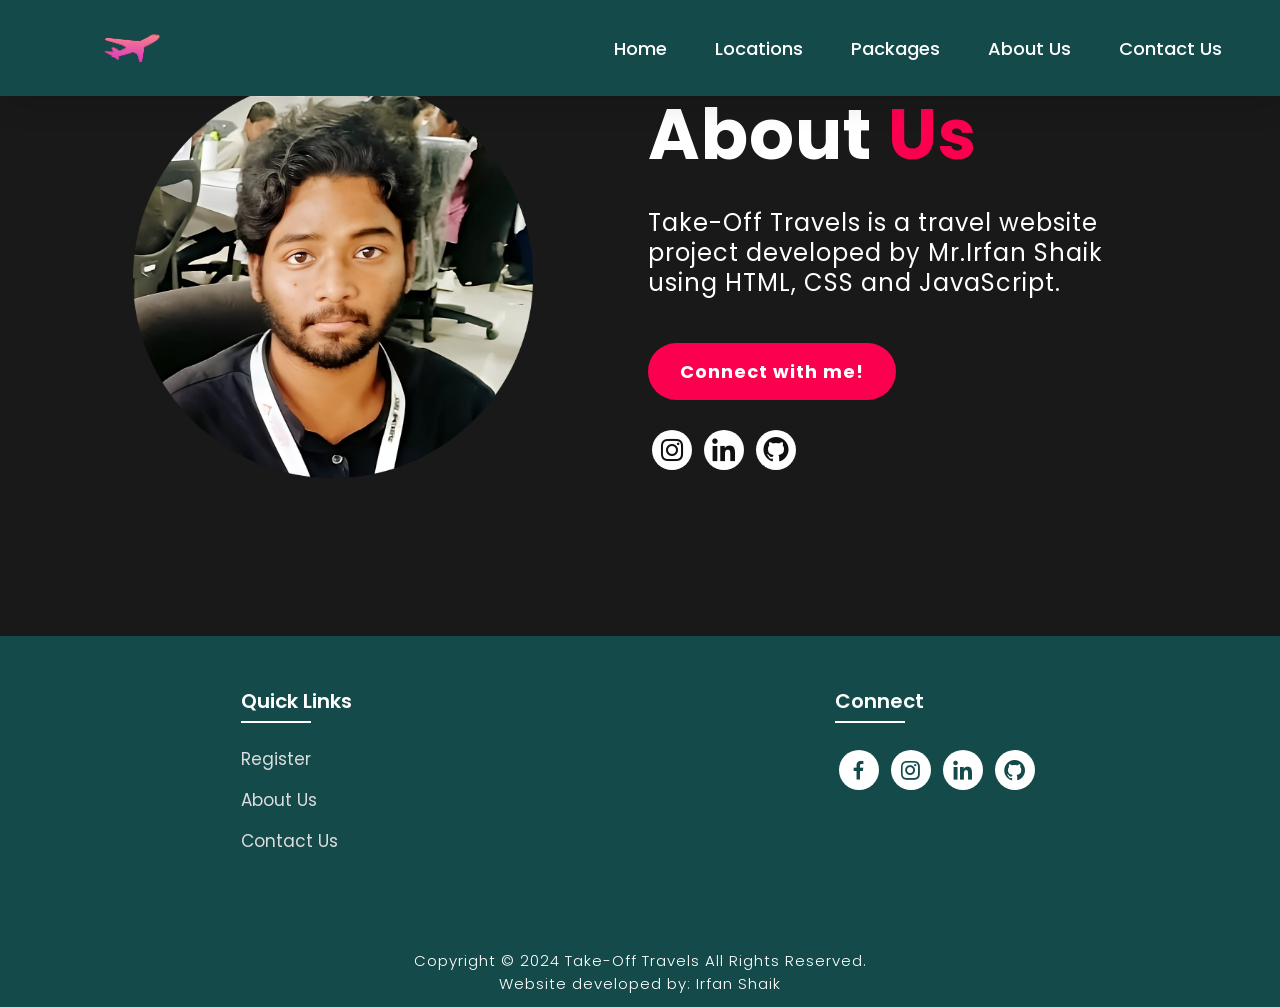
<file: about.html>
<!DOCTYPE html>
<html lang="en">
<head>
    <meta charset="UTF-8">
    <meta http-equiv="X-UA-Compatible" content="IE=edge">
    <meta name="viewport" content="width=device-width, initial-scale=1.0">
    <title>About Us</title>
    <link rel="icon" href="./files/logo.png">
    <link rel="stylesheet" type="text/css" href="css/style.css">
    <link rel="preconnect" href="https://fonts.googleapis.com">
    <link rel="preconnect" href="https://fonts.gstatic.com" crossorigin>
    <link href="https://fonts.googleapis.com/css2?family=Paytone+One&family=Poppins:wght@100;200;300;400;500;600;700;800;900&display=swap" rel="stylesheet">
    <link rel="stylesheet"
    href="https://unpkg.com/boxicons@latest/css/boxicons.min.css">
    
</head>
<body class="aboutbody">
        <nav>
            <img src="./files/logo.png" class="logo" alt="Logo" title="Take-Off Travels">

            <ul class="navbar">
                <li>
                    <a href="./index.html">Home</a>
                    <a href="./index.html#locations">Locations</a>
                    <a href="./index.html#package">Packages</a>
                    <a href="./about.html">About Us</a>
                    <a href="./contact.html">Contact Us</a>
                </li>
            </ul>
        </nav>
        
    <section class="about">
           <div class="main">
            <img src="./files/aboutpic.png" alt="My Photo">
            <div class="abt-text">
                <h1>About <span>Us</span></h1>
                <p>Take-Off Travels is a travel website project developed by Mr.Irfan Shaik using HTML, CSS and JavaScript.</p>
                <a href="https://www.linkedin.com/in/irfanshaik143" class="connectbtn" target="_blank">Connect with me!</a>

                <div class="connect-section">

                    <div class="social-icons">
                        <a href="https://www.instagram.com/_irf._.143_" target="_blank"><i class='bx bxl-instagram' ></i></a>
                        <a href="https://www.linkedin.com/in/irfanshaik143" target="_blank"><i class='bx bxl-linkedin' ></i></a>
                        <a href="https://www.github.com/Irfan0010" target="_blank"><i class='bx bxl-github'></i></a>
                    </div>

                </div>
            </div>
            

           </div>
           

    </section>


    <!-- Footer -->

<!-- Footer -->

<section class="footer">
    <div class="foot">
        <div class="footer-content">
            
            <div class="footlinks">
                <h4>Quick Links</h4>
                <ul>
                    <li><a href="./register.html">Register</a></li>
                    <li><a href="./about.html">About Us</a></li>
                    <li><a href="./contact.html">Contact Us</a></li>
                </ul>
            </div>

            <div class="footlinks">
                <h4>Connect</h4>
                <div class="social">
                    <a href="https://www.facebook.com/" target="_blank"><i class='bx bxl-facebook'></i></a>
                    <a href="https://www.instagram.com/_irf._.143_" target="_blank"><i class='bx bxl-instagram' ></i></a>
                    <a href="https://www.linkedin.com/in/irfanshaik143" target="_blank"><i class='bx bxl-linkedin' ></i></a>
                    <a href="https://github.com/IrfanShaik0010" target="_blank"><i class='bx bxl-github'></i></a>
                </div>
            </div>
            
        </div>
    </div>

    <div class="end">
        <p>Copyright © 2024 Take-Off Travels All Rights Reserved.<br>Website developed by: Irfan Shaik</p>
    </div>
</section>

</body>
</html>
</file>
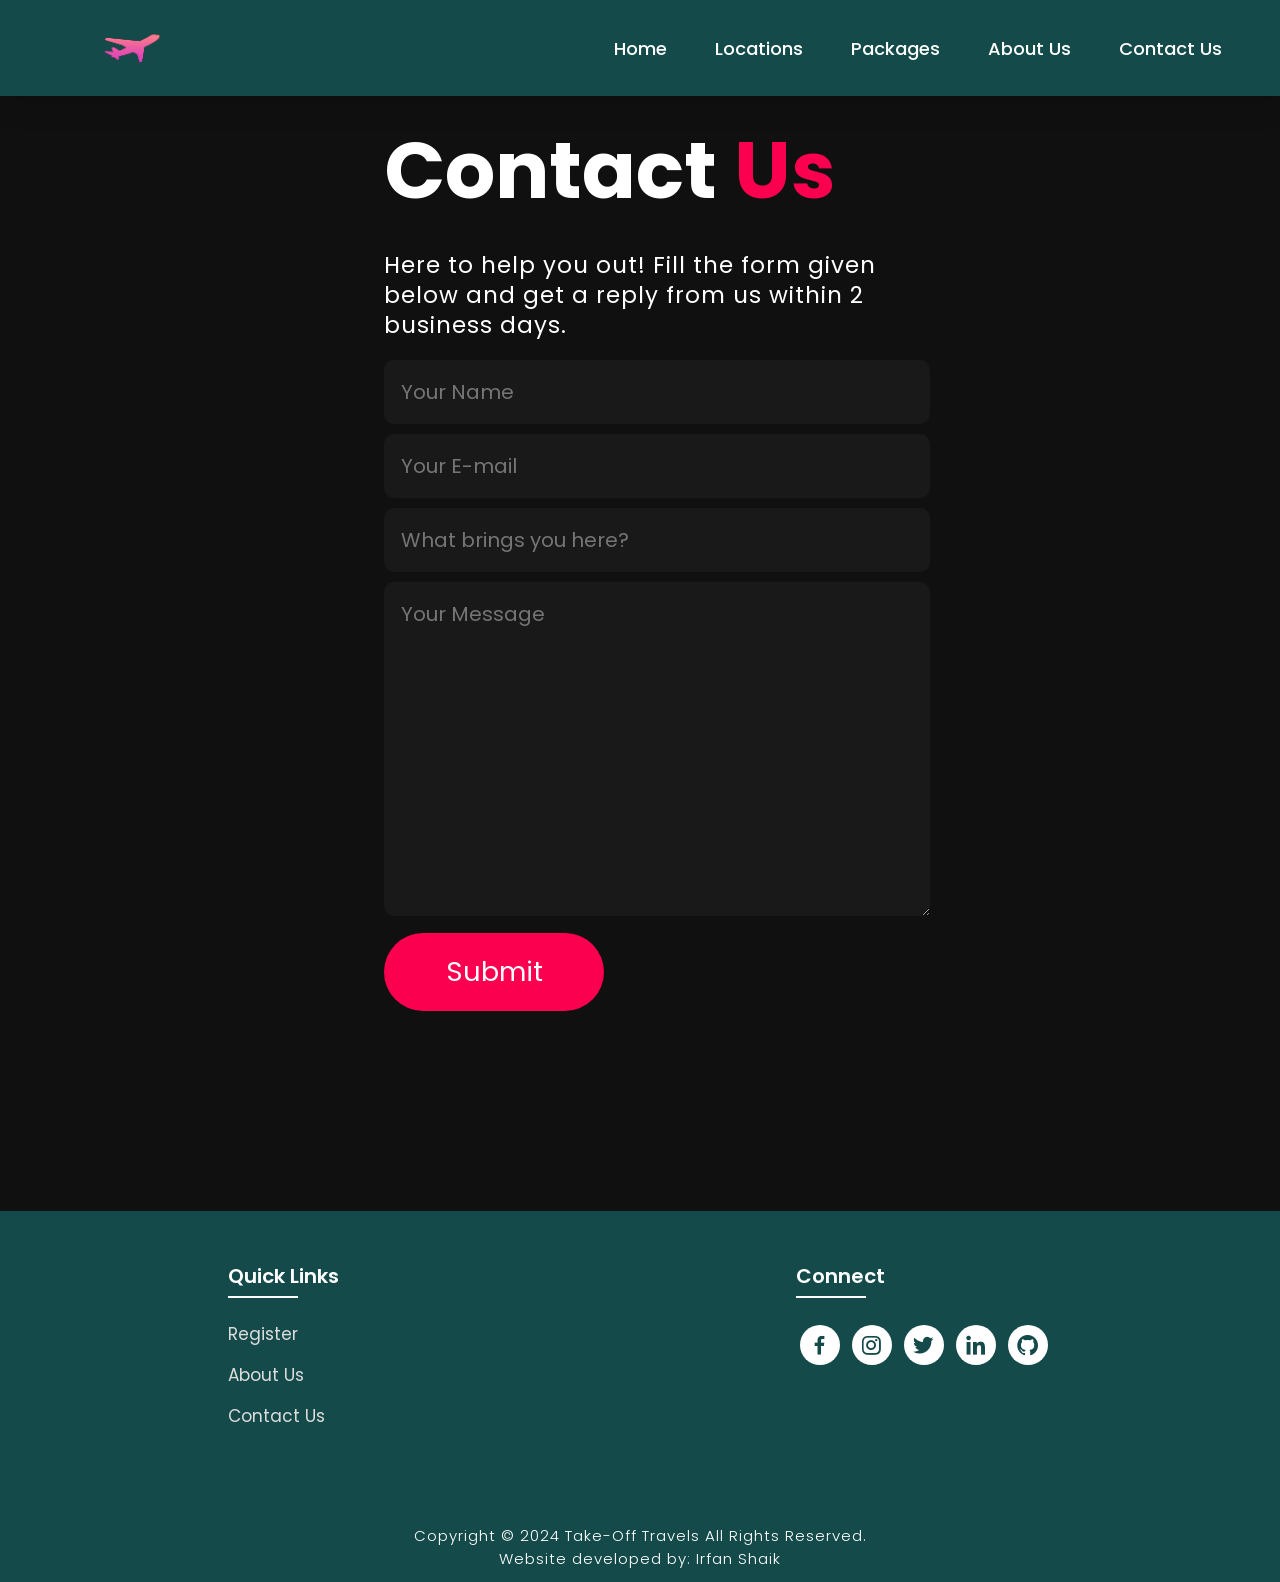
<file: contact.html>
<!DOCTYPE html>
<html lang="en">
<head>
    <meta charset="UTF-8">
    <meta http-equiv="X-UA-Compatible" content="IE=edge">
    <meta name="viewport" content="width=device-width, initial-scale=1.0">
    <title>Contact Us</title>
    <link rel="icon" href="./files/logo.png">
    <link rel="stylesheet" type="text/css" href="css/style.css">
    <link rel="preconnect" href="https://fonts.googleapis.com">
    <link rel="preconnect" href="https://fonts.gstatic.com" crossorigin>
    <link href="https://fonts.googleapis.com/css2?family=Paytone+One&family=Poppins:wght@100;200;300;400;500;600;700;800;900&display=swap" rel="stylesheet">   
    <link rel="stylesheet"
    href="https://unpkg.com/boxicons@latest/css/boxicons.min.css">
    
</head>

<body class="contactbody">
           <nav>
            <img src="./files/logo.png" class="logo" alt="Logo" title="FirstFlight Travels">

            <ul class="navbar">
                <li>
                    <a href="./index.html">Home</a>
                    <a href="./index.html#locations">Locations</a>
                    <a href="./index.html#package">Packages</a>
                    <a href="./about.html">About Us</a>
                    <a href="./contact.html">Contact Us</a>
                </li>
            </ul>
        </nav>

        <section class="contact">
            <div class="contact-form">
                <h1>Contact <span>Us</span></h1>
                <p>Here to help you out! Fill the form given below and get a reply from us within 2 business days.</p>
            <form action="">
                <input type="text" name="myname" placeholder="Your Name" required>
                <input type="email" name="email" placeholder="Your E-mail" required>
                <input type="text" name="subject" placeholder="What brings you here?" required>
                <textarea name="message" cols="30" rows="10" placeholder="Your Message" required></textarea>
                <input type="submit" value="Submit" class="submit-btn">
            </form>
            </div>
            
        </section>

<!-- Footer -->

<section class="footer">
    <div class="foot">
        <div class="footer-content">
            
            <div class="footlinks">
                <h4>Quick Links</h4>
                <ul>
                    <li><a href="./register.html">Register</a></li>
                    <li><a href="./about.html">About Us</a></li>
                    <li><a href="./contact.html">Contact Us</a></li>
                </ul>
            </div>

            <div class="footlinks">
                <h4>Connect</h4>
                <div class="social">
                    <a href="https://www.facebook.com/" target="_blank"><i class='bx bxl-facebook'></i></a>
                    <a href="https://www.instagram.com/_irf._.143_" target="_blank"><i class='bx bxl-instagram' ></i></a>
                    <a href="https://www.twitter.com/" target="_blank"><i class='bx bxl-twitter' ></i></a>
                    <a href="https://www.linkedin.com/in/irfanshaik143" target="_blank"><i class='bx bxl-linkedin' ></i></a>
                    <a href="https://github.com/IrfanShaik0010" target="_blank"><i class='bx bxl-github'></i></a>
                </div>
            </div>
            
        </div>
    </div>

    <div class="end">
        <p>Copyright © 2024 Take-Off Travels All Rights Reserved.<br>Website developed by: Irfan Shaik</p>
    </div>
</section>

</body>
</html>
</file>
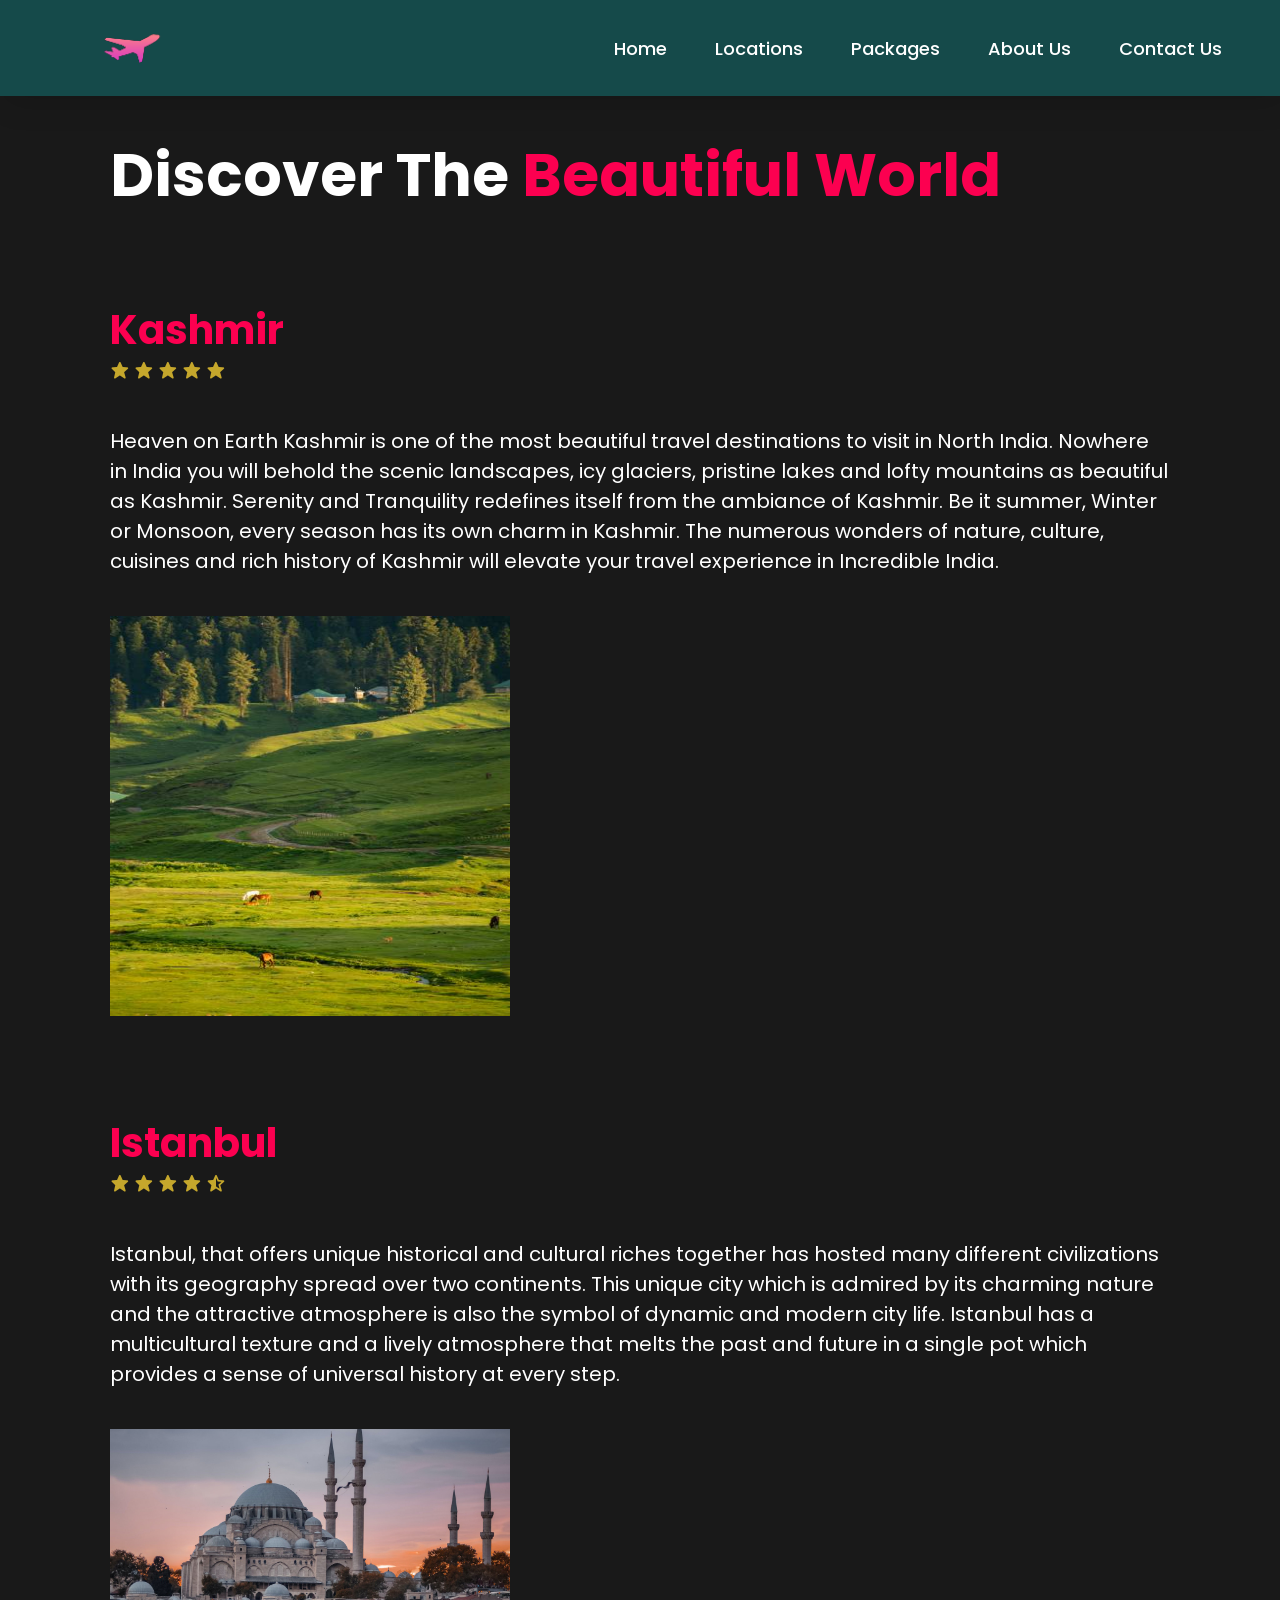
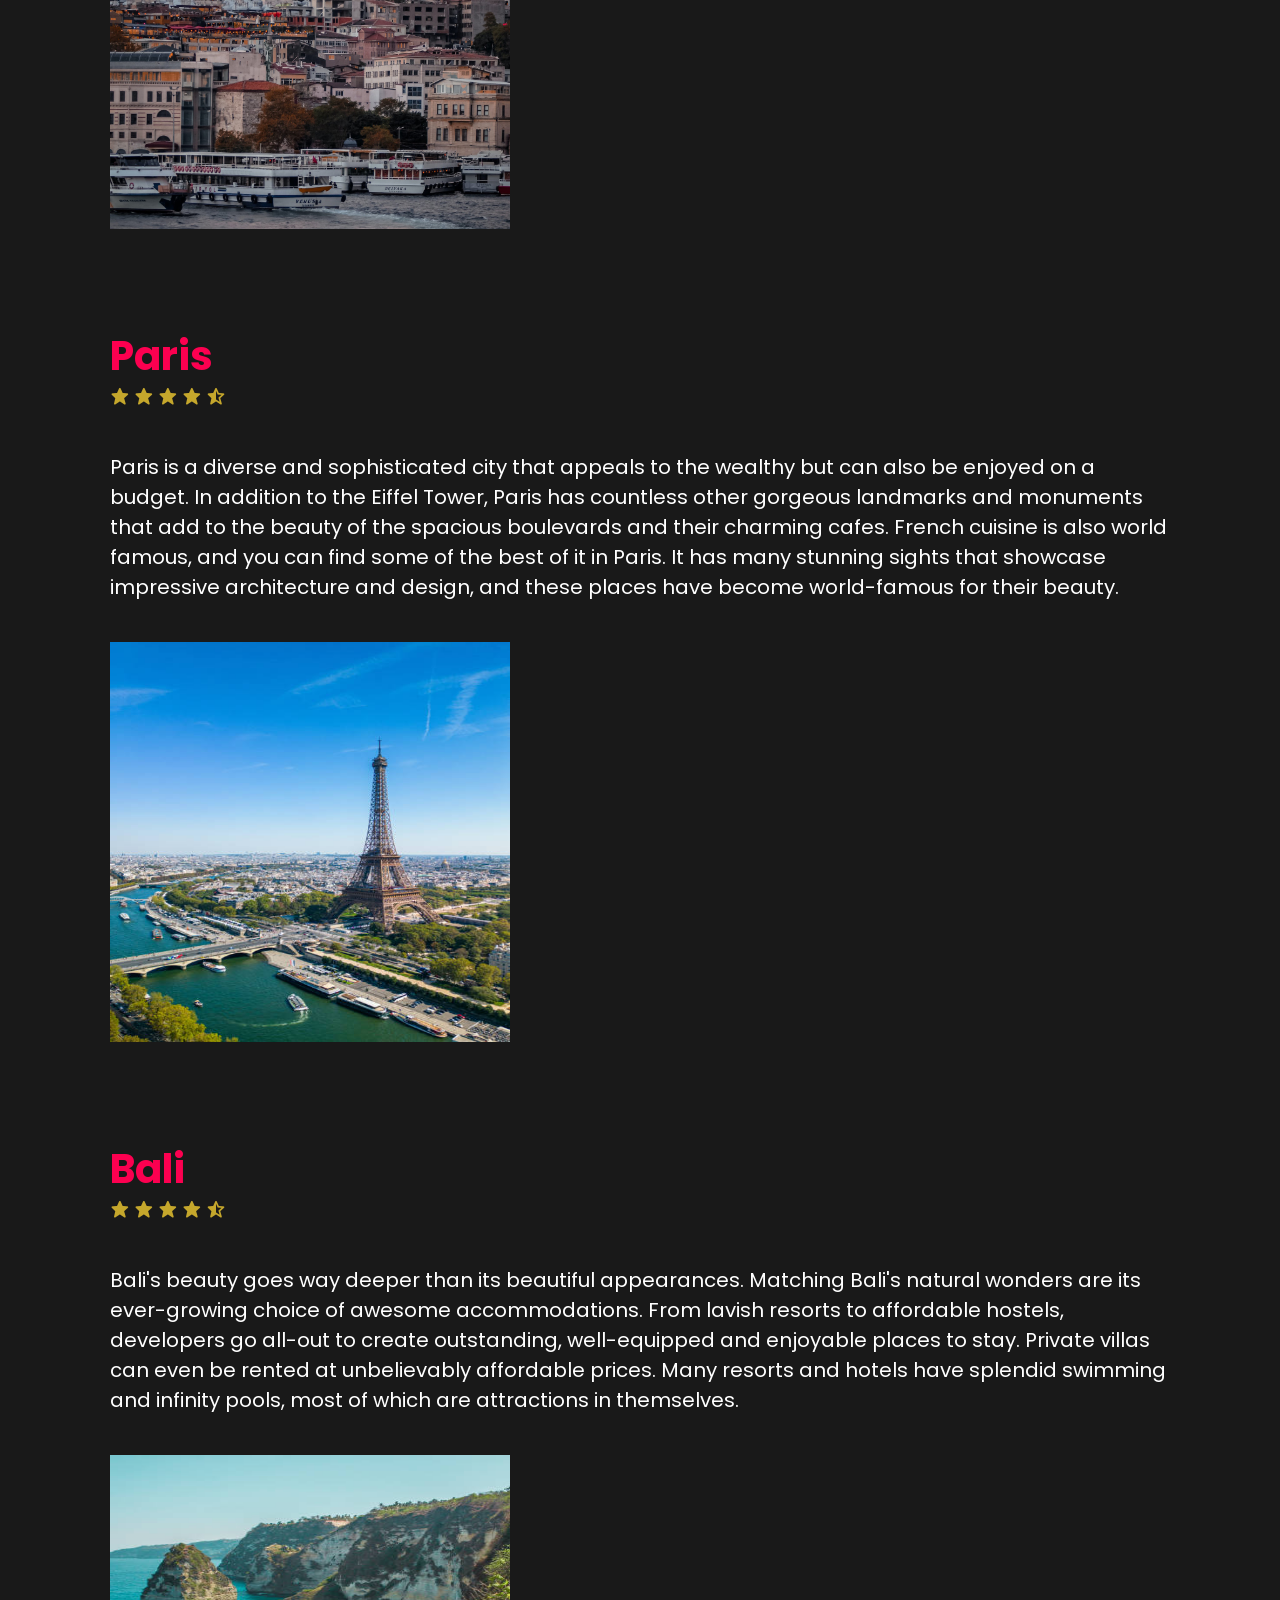
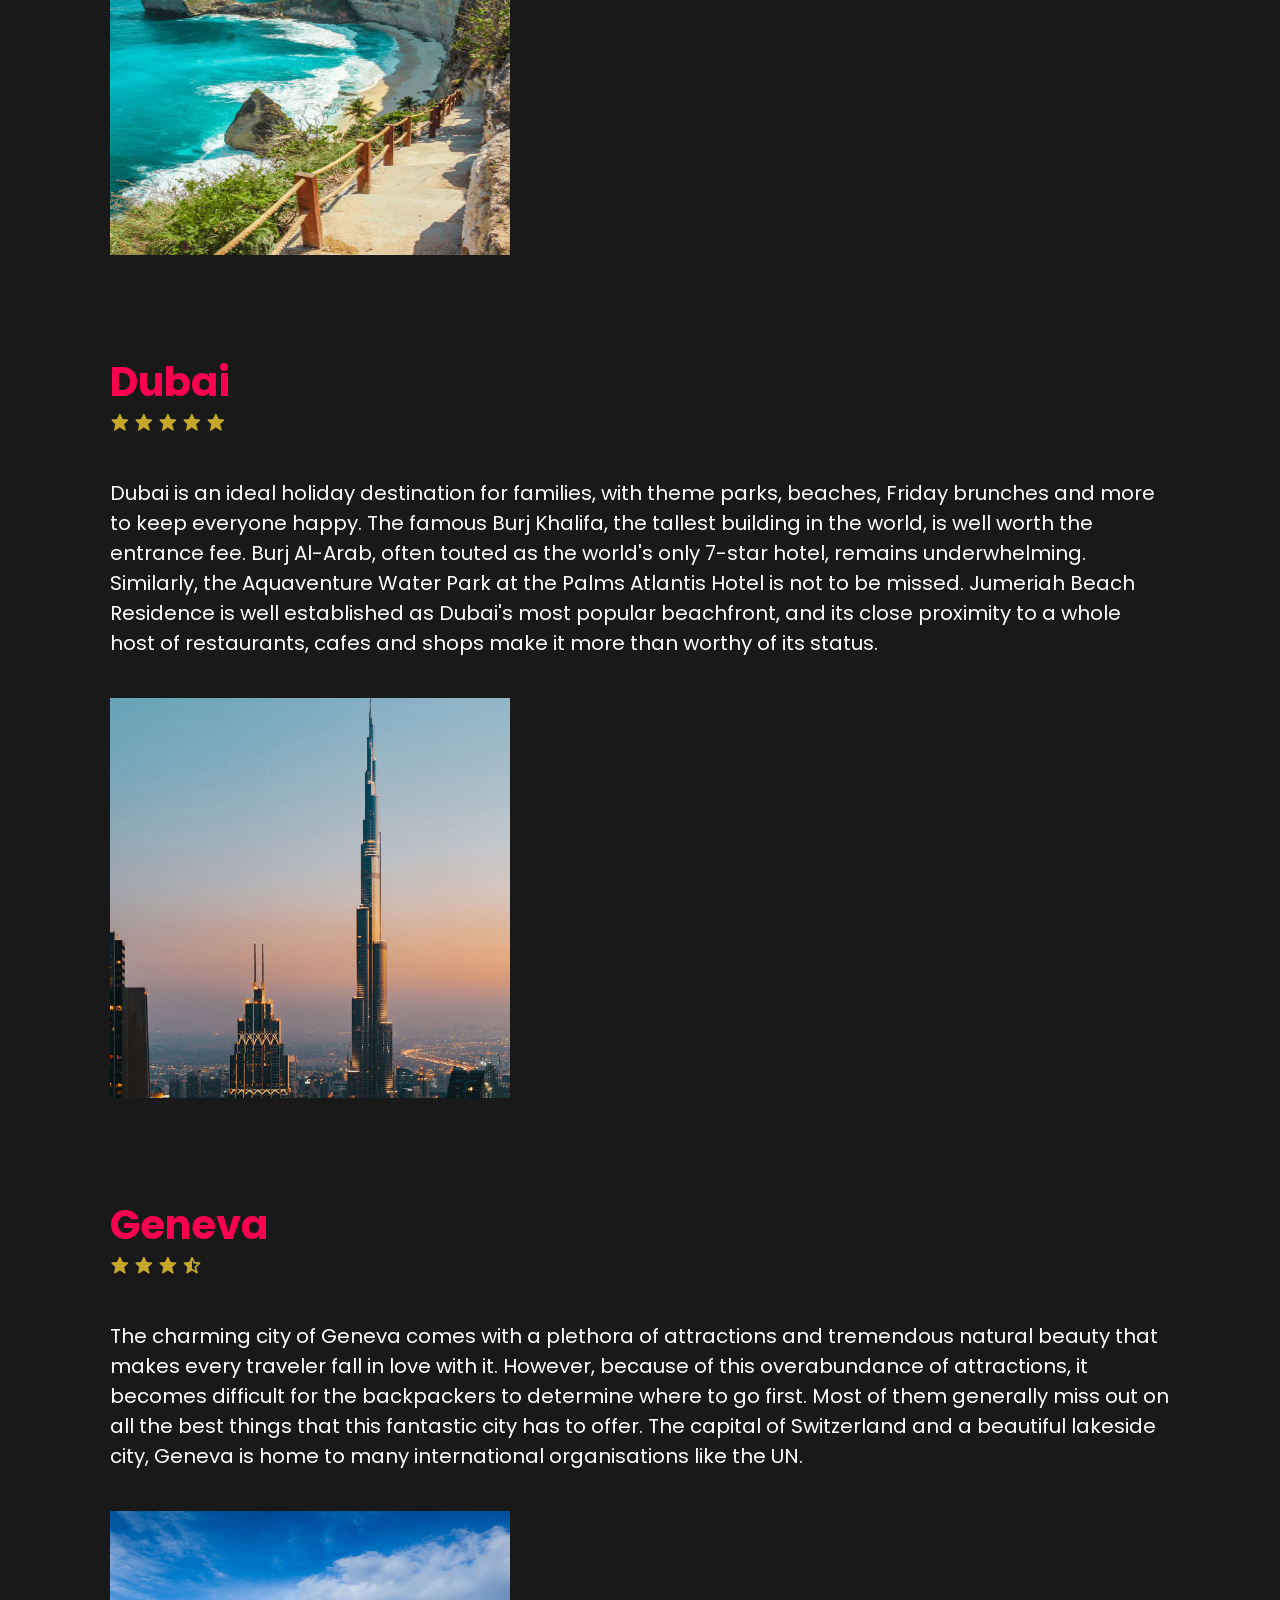
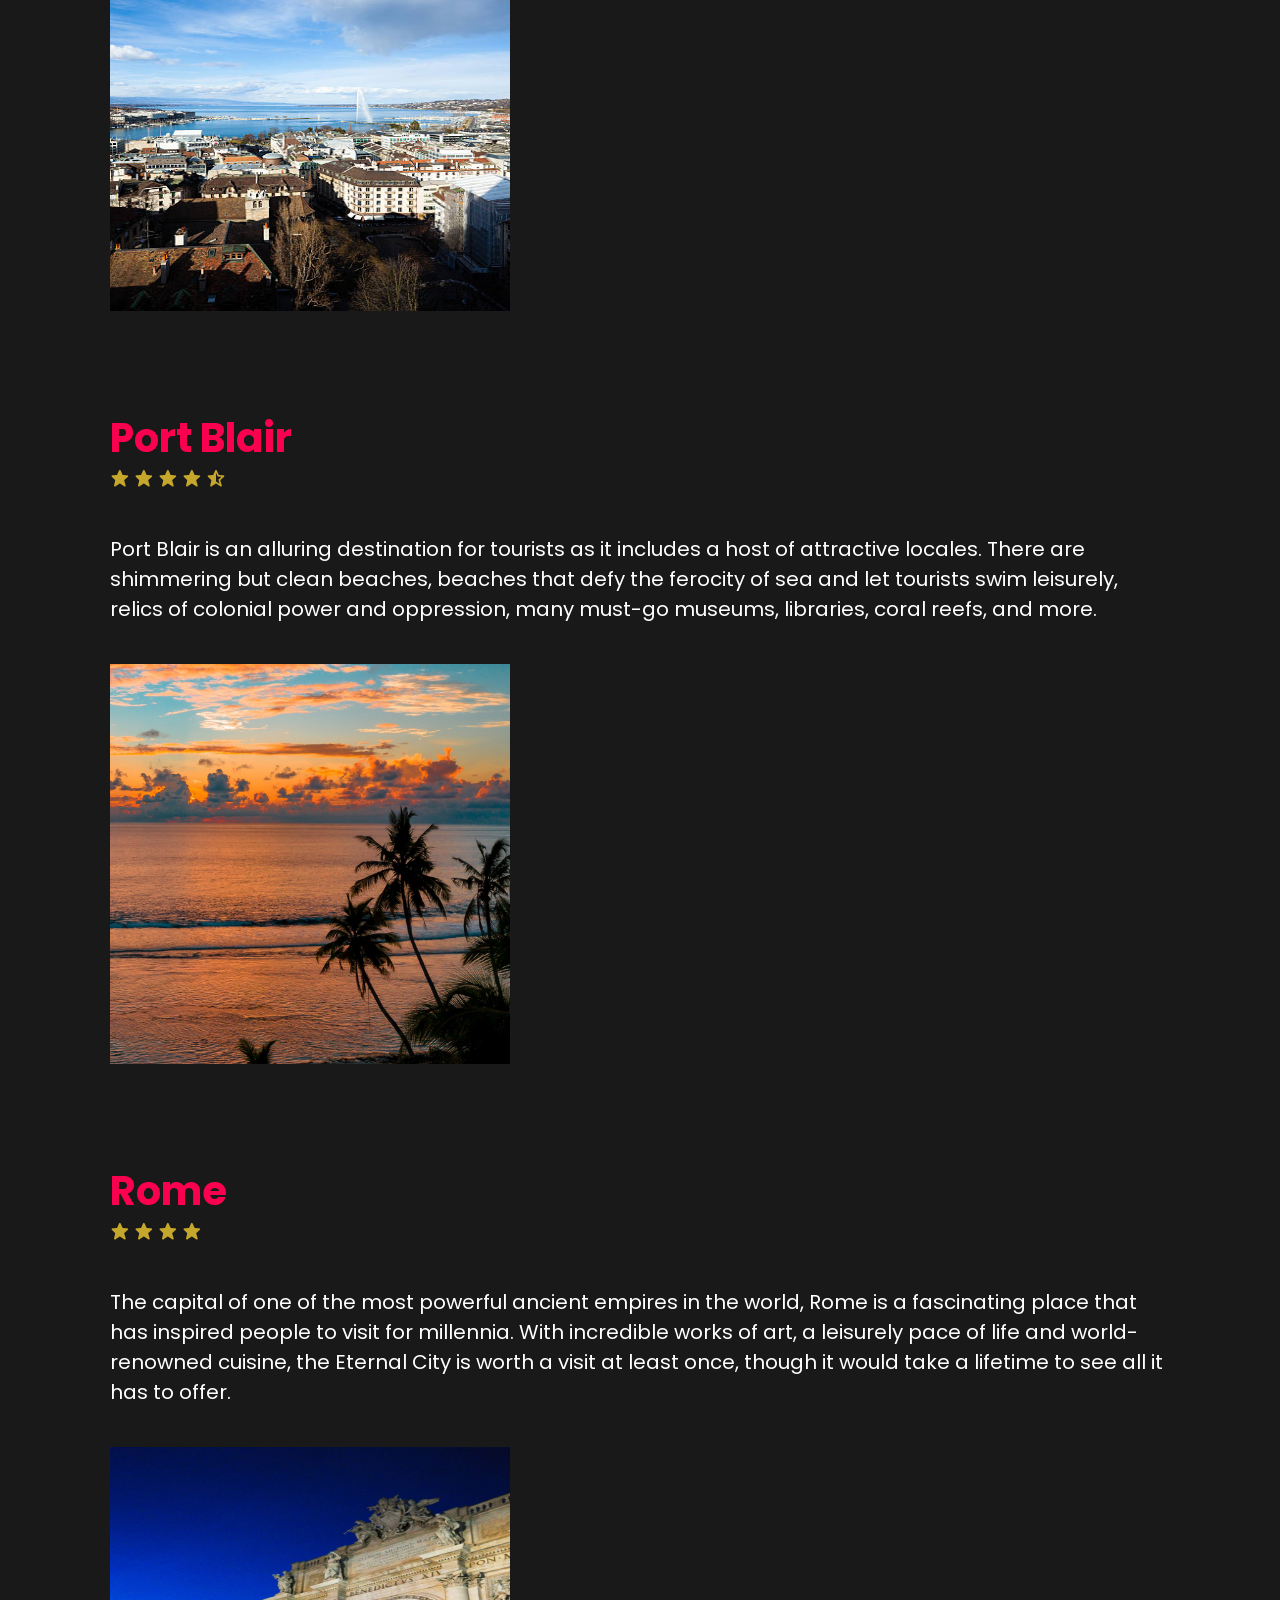
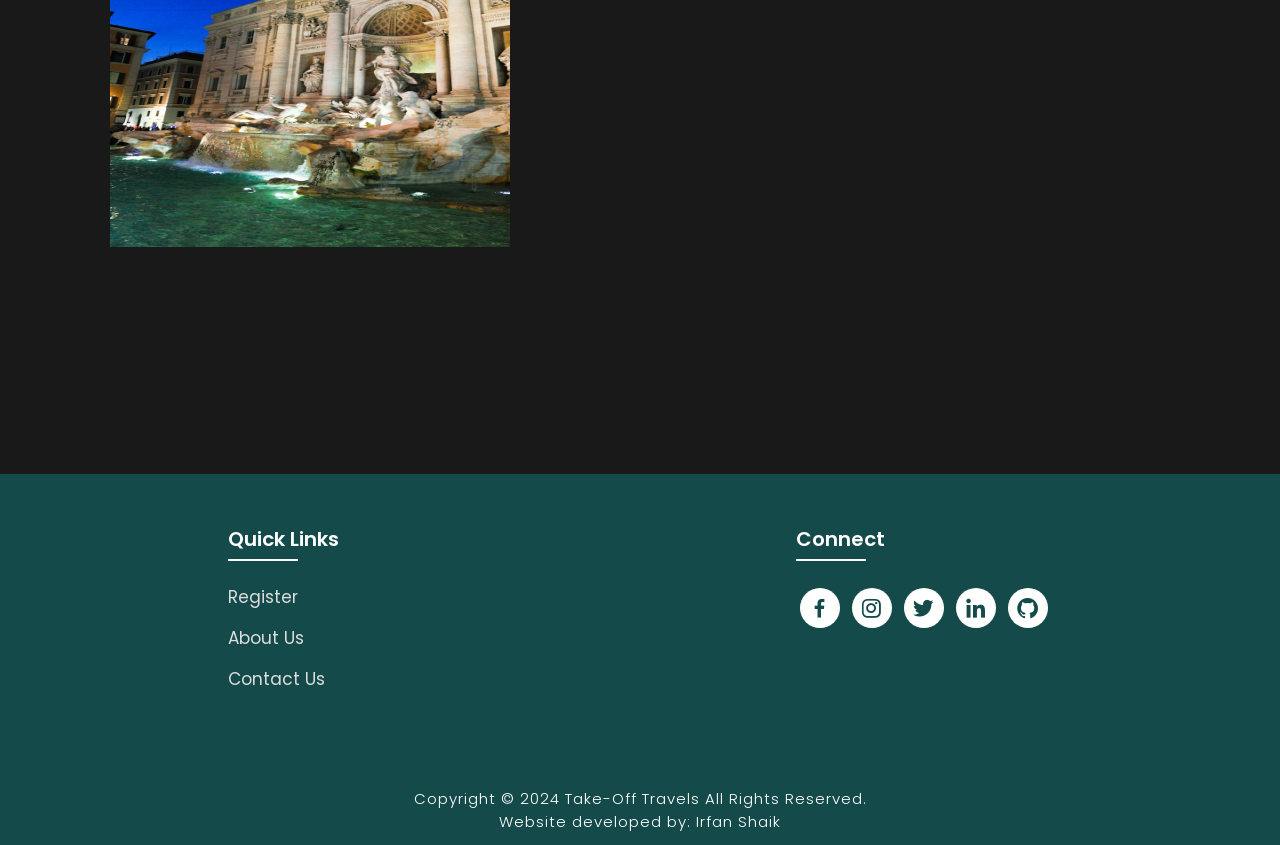
<file: locations.html>
<!DOCTYPE html>
<html lang="en">
<head>
    <meta charset="UTF-8">
    <meta http-equiv="X-UA-Compatible" content="IE=edge">
    <meta name="viewport" content="width=device-width, initial-scale=1.0">
    <title>Travel Destinations</title>
    <link rel="icon" href="./files/logo.png">
    <link rel="stylesheet" type="text/css" href="css/style.css">
    <link rel="preconnect" href="https://fonts.googleapis.com">
    <link rel="preconnect" href="https://fonts.gstatic.com" crossorigin>
    <link href="https://fonts.googleapis.com/css2?family=Paytone+One&family=Poppins:wght@100;200;300;400;500;600;700;800;900&display=swap" rel="stylesheet">
    <link rel="stylesheet"
    href="https://unpkg.com/boxicons@latest/css/boxicons.min.css">
</head>
<body class="location-body">
    <nav>
        <img src="./files/logo.png" class="logo" alt="Logo" title="FirstFlight Travels">

        <ul class="navbar">
            <li>
                <a href="./index.html">Home</a>
                <a href="./index.html#locations">Locations</a>
                <a href="./index.html#package">Packages</a>
                <a href="./about.html">About Us</a>
                <a href="./contact.html">Contact Us</a>
            </li>
        </ul>
    </nav>
<section class="location-section">
    <div class="location-heading">
        <h1>Discover The <span>Beautiful World</span></h1>
    </div>
 <div class="location-detail" id="kashmir">
    <h1>Kashmir</h1>
    <div class="stars">
        <a href="#"><i class='bx bxs-star'></i></a>
        <a href="#"><i class='bx bxs-star'></i></a>
        <a href="#"><i class='bx bxs-star'></i></a>
        <a href="#"><i class='bx bxs-star'></i></a>
        <a href="#"><i class='bx bxs-star'></i></a>
    </div>
    <p>Heaven on Earth Kashmir is one of the most beautiful travel destinations to visit in North India. Nowhere in India you will behold the scenic landscapes, icy glaciers, pristine lakes and lofty mountains as beautiful as Kashmir. Serenity and Tranquility redefines itself from the ambiance of Kashmir. Be it summer, Winter or Monsoon, every season has its own charm in Kashmir. The numerous wonders of nature, culture, cuisines and rich history of Kashmir will elevate your travel experience in Incredible India.</p>
    <div class="location-img">
        <img src="./files/t1.jpg" alt="">
    </div>
 </div>

 <div class="location-detail" id="istanbul">
    <h1>Istanbul</h1>
    <div class="stars">
        <a href="#"><i class='bx bxs-star'></i></a>
        <a href="#"><i class='bx bxs-star'></i></a>
        <a href="#"><i class='bx bxs-star'></i></a>
        <a href="#"><i class='bx bxs-star'></i></a>
        <a href="#"><i class='bx bxs-star-half'></i></a>
    </div>
    <p>Istanbul, that offers unique historical and cultural riches together has hosted many different civilizations with its geography spread over two continents. This unique city which is admired by its charming nature and the attractive atmosphere is also the symbol of dynamic and modern city life. Istanbul has a multicultural texture and a lively atmosphere that melts the past and future in a single pot which provides a sense of universal history at every step.</p>
    <div class="location-img">
        <img src="./files/t2.jpg" alt="">
    </div>
 </div>

 <div class="location-detail" id="paris">
    <h1>Paris</h1>
    <div class="stars">
        <a href="#"><i class='bx bxs-star'></i></a>
        <a href="#"><i class='bx bxs-star'></i></a>
        <a href="#"><i class='bx bxs-star'></i></a>
        <a href="#"><i class='bx bxs-star'></i></a>
        <a href="#"><i class='bx bxs-star-half'></i></a>
    </div>
    <p>Paris is a diverse and sophisticated city that appeals to the wealthy but can also be enjoyed on a budget. In addition to the Eiffel Tower, Paris has countless other gorgeous landmarks and monuments that add to the beauty of the spacious boulevards and their charming cafes. French cuisine is also world famous, and you can find some of the best of it in Paris. It has many stunning sights that showcase impressive architecture and design, and these places have become world-famous for their beauty.</p>
    <div class="location-img">
        <img src="./files/t3.jpg" alt="">
    </div>
 </div>

 <div class="location-detail" id="bali">
    <h1>Bali</h1>
    <div class="stars">
        <a href="#"><i class='bx bxs-star'></i></a>
        <a href="#"><i class='bx bxs-star'></i></a>
        <a href="#"><i class='bx bxs-star'></i></a>
        <a href="#"><i class='bx bxs-star'></i></a>
        <a href="#"><i class='bx bxs-star-half'></i></a>
    </div>
    <p>Bali's beauty goes way deeper than its beautiful appearances. Matching Bali's natural wonders are its ever-growing choice of awesome accommodations. From lavish resorts to affordable hostels, developers go all-out to create outstanding, well-equipped and enjoyable places to stay. Private villas can even be rented at unbelievably affordable prices. Many resorts and hotels have splendid swimming and infinity pools, most of which are attractions in themselves.</p>
    <div class="location-img">
        <img src="./files/t4.jpg" alt="">
    </div>
 </div>

 <div class="location-detail" id="dubai">
    <h1>Dubai</h1>
    <div class="stars">
        <a href="#"><i class='bx bxs-star'></i></a>
        <a href="#"><i class='bx bxs-star'></i></a>
        <a href="#"><i class='bx bxs-star'></i></a>
        <a href="#"><i class='bx bxs-star'></i></a>
        <a href="#"><i class='bx bxs-star'></i></a>
    </div>
    <p>Dubai is an ideal holiday destination for families, with theme parks, beaches, Friday brunches and more to keep everyone happy. The famous Burj Khalifa, the tallest building in the world, is well worth the entrance fee. Burj Al-Arab, often touted as the world's only 7-star hotel, remains underwhelming. Similarly, the Aquaventure Water Park at the Palms Atlantis Hotel is not to be missed. Jumeriah Beach Residence is well established as Dubai's most popular beachfront, and its close proximity to a whole host of restaurants, cafes and shops make it more than worthy of its status.</p>
    <div class="location-img">
        <img src="./files/t5.jpg" alt="">
    </div>
 </div>

 <div class="location-detail" id="geneva">
    <h1>Geneva</h1>
    <div class="stars">
        <a href="#"><i class='bx bxs-star'></i></a>
        <a href="#"><i class='bx bxs-star'></i></a>
        <a href="#"><i class='bx bxs-star'></i></a>
        <a href="#"><i class='bx bxs-star-half'></i></a>
    </div>
    <p>The charming city of Geneva comes with a plethora of attractions and tremendous natural beauty that makes every traveler fall in love with it. However, because of this overabundance of attractions, it becomes difficult for the backpackers to determine where to go first. Most of them generally miss out on all the best things that this fantastic city has to offer. The capital of Switzerland and a beautiful lakeside city, Geneva is home to many international organisations like the UN.</p>
    <div class="location-img">
        <img src="./files/t6.jpg" alt="">
    </div>
 </div>

 <div class="location-detail" id="port-blair">
    <h1>Port Blair</h1>
    <div class="stars">
        <a href="#"><i class='bx bxs-star'></i></a>
        <a href="#"><i class='bx bxs-star'></i></a>
        <a href="#"><i class='bx bxs-star'></i></a>
        <a href="#"><i class='bx bxs-star'></i></a>
        <a href="#"><i class='bx bxs-star-half'></i></a>
    </div>
    <p>Port Blair is an alluring destination for tourists as it includes a host of attractive locales. There are shimmering but clean beaches, beaches that defy the ferocity of sea and let tourists swim leisurely, relics of colonial power and oppression, many must-go museums, libraries, coral reefs, and more.</p>
    <div class="location-img">
        <img src="./files/t7.jpg" alt="">
    </div>
 </div>

 <div class="location-detail" id="rome">
    <h1>Rome</h1>
    <div class="stars">
        <a href="#"><i class='bx bxs-star'></i></a>
        <a href="#"><i class='bx bxs-star'></i></a>
        <a href="#"><i class='bx bxs-star'></i></a>
        <a href="#"><i class='bx bxs-star'></i></a>
    </div>
    <p>The capital of one of the most powerful ancient empires in the world, Rome is a fascinating place that has inspired people to visit for millennia. With incredible works of art, a leisurely pace of life and world-renowned cuisine, the Eternal City is worth a visit at least once, though it would take a lifetime to see all it has to offer.</p>
    <div class="location-img">
        <img src="./files/t8.jpg" alt="">
    </div>
 </div>
    </section>
    <!-- Footer -->

<section class="footer">
    <div class="foot">
        <div class="footer-content">
            
            <div class="footlinks">
                <h4>Quick Links</h4>
                <ul>
                    <li><a href="./register.html">Register</a></li>
                    <li><a href="./about.html">About Us</a></li>
                    <li><a href="./contact.html">Contact Us</a></li>
                </ul>
            </div>

            <div class="footlinks">
                <h4>Connect</h4>
                <div class="social">
                    <a href="https://www.facebook.com/" target="_blank"><i class='bx bxl-facebook'></i></a>
                    <a href="https://www.instagram.com/_irf._.143_" target="_blank"><i class='bx bxl-instagram' ></i></a>
                    <a href="https://www.twitter.com/" target="_blank"><i class='bx bxl-twitter' ></i></a>
                    <a href="https://www.linkedin.com/in/irfanshaik143" target="_blank"><i class='bx bxl-linkedin' ></i></a>
                    <a href="https://github.com/IrfanShaik0010" target="_blank"><i class='bx bxl-github'></i></a>
                </div>
            </div>
            
        </div>
    </div>

    <div class="end">
        <p>Copyright © 2024 Take-Off Travels All Rights Reserved.<br>Website developed by: Irfan Shaik</p>
    </div>
</section>

</body>
</html>
</file>
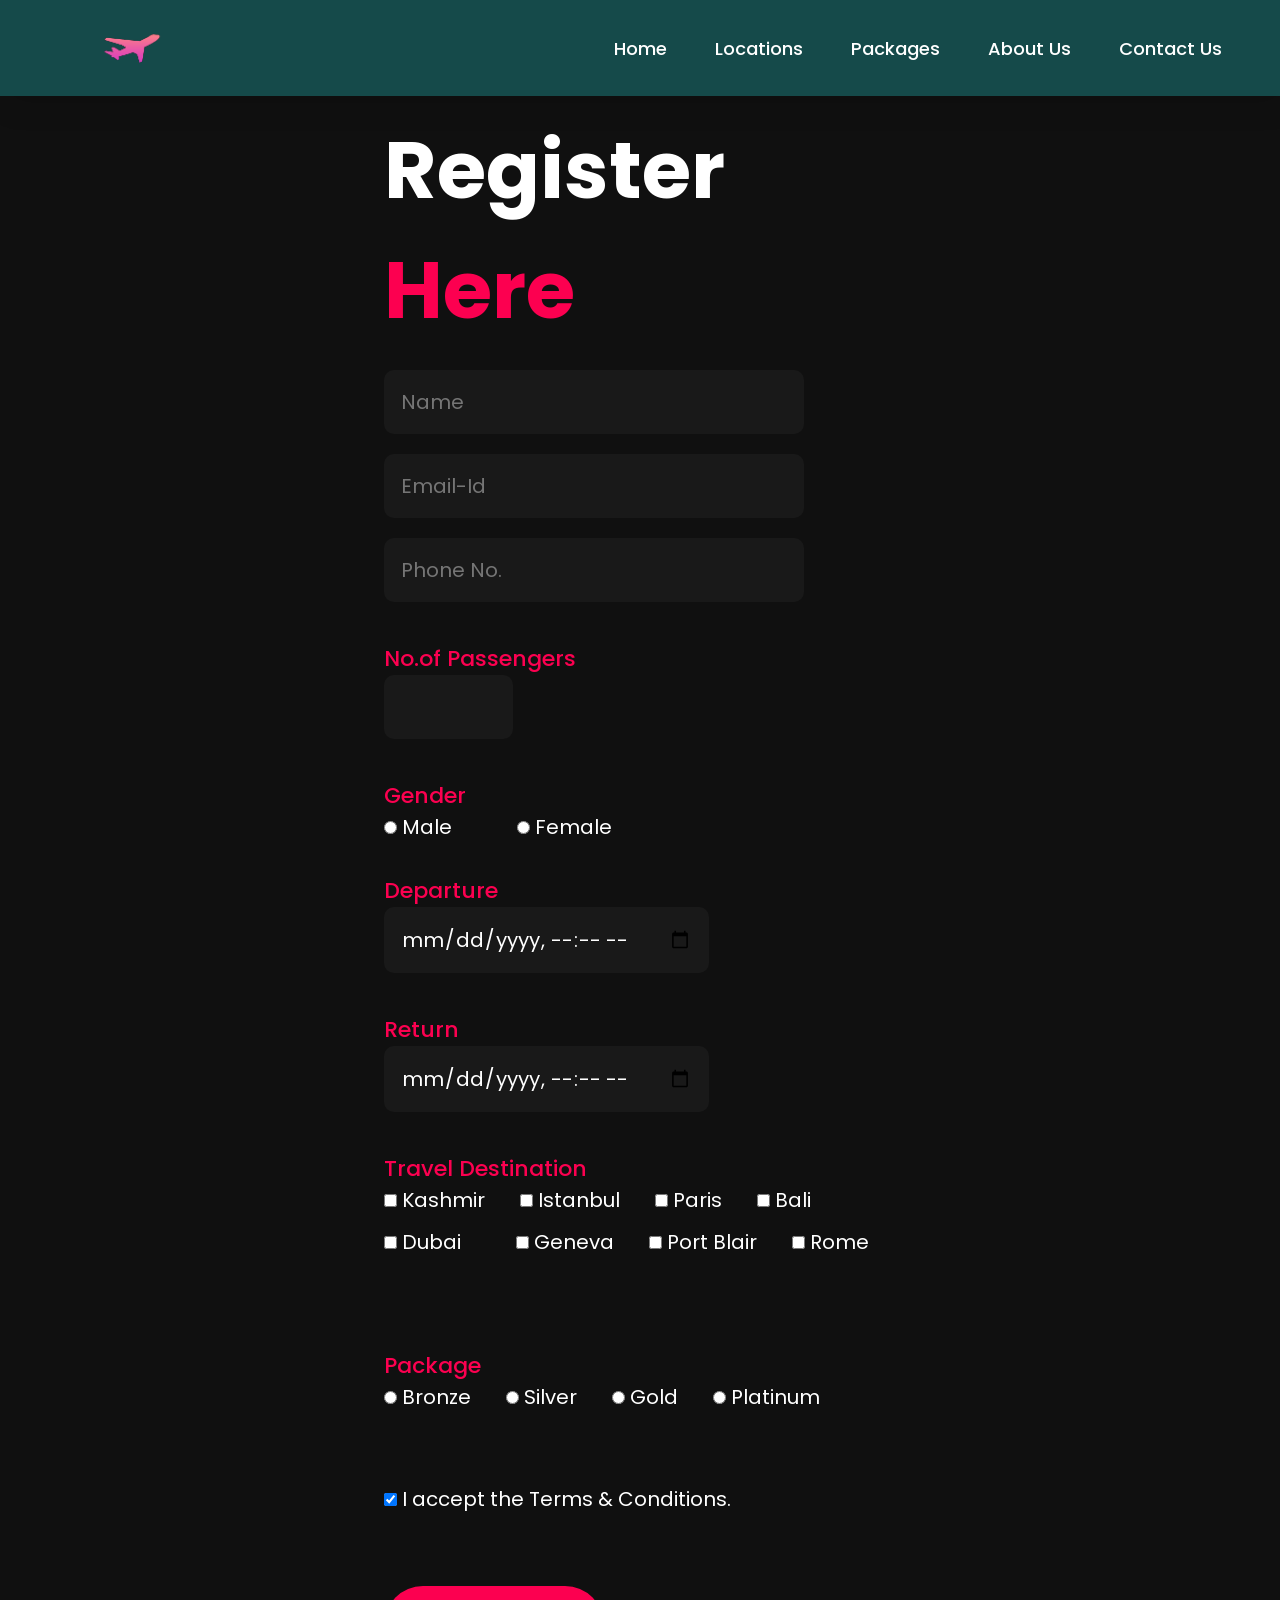
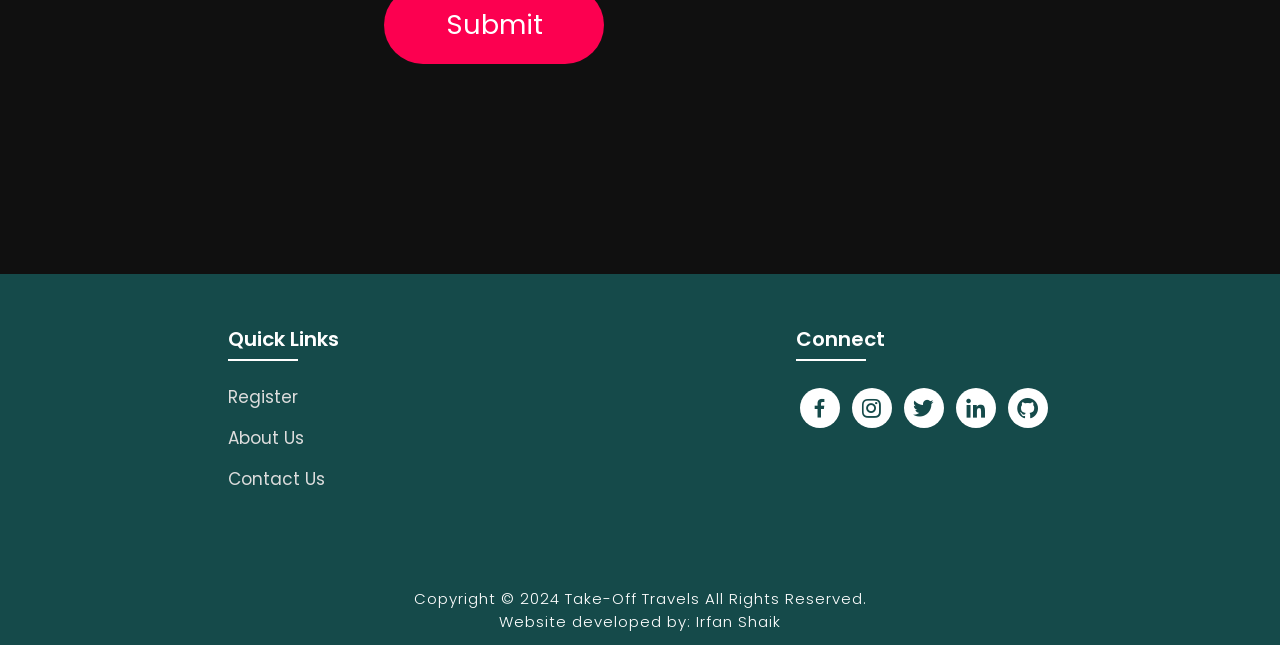
<file: register.html>
<!DOCTYPE html>
<html lang="en">
<head>
    <meta charset="UTF-8">
    <meta http-equiv="X-UA-Compatible" content="IE=edge">
    <meta name="viewport" content="width=device-width, initial-scale=1.0">
    <title>Register Here</title>
    <link rel="icon" href="./files/logo.png">
    <link rel="stylesheet" type="text/css" href="css/style.css">
    <link rel="preconnect" href="https://fonts.googleapis.com">
    <link rel="preconnect" href="https://fonts.gstatic.com" crossorigin>
    <link href="https://fonts.googleapis.com/css2?family=Paytone+One&family=Poppins:wght@100;200;300;400;500;600;700;800;900&display=swap" rel="stylesheet">
    <link rel="stylesheet"
    href="https://unpkg.com/boxicons@latest/css/boxicons.min.css">
</head>
<body class="register-body">

    <nav>
        <img src="./files/logo.png" class="logo" alt="Logo" title="FirstFlight Travels">

        <ul class="navbar">
            <li>
                <a href="./index.html">Home</a>
                <a href="./index.html#locations">Locations</a>
                <a href="./index.html#package">Packages</a>
                <a href="./about.html">About Us</a>
                <a href="./contact.html">Contact Us</a>
            </li>
        </ul>
    </nav>

    <section class="registration">
        <div class="register-form">
            <h1>Register <span>Here</span></h1>
            <form action="" onsubmit="return validateform()">

            <input type="text" name="myname1" placeholder="Name" id="name" required>
            <input type="email" name="myemail" placeholder="Email-Id" id="" required>
            <input type="tel" name="myphone" placeholder="Phone No." id="phonenum" required> <br>
            <h4>No.of Passengers</h4>
            <input type="number" name="No.of Passengers" placeholder="" id="" min="1" max="10">
            <h4>Gender</h4>
            <input type="radio" name="mygender" id="" required> Male &nbsp; &nbsp; &nbsp; &nbsp; &nbsp; &nbsp; 
            <input type="radio" name="mygender" id=""> Female
            <h4>Departure</h4>
            <input type="datetime-local" name="departuredate" id="" required>
            <h4>Return</h4>
            <input type="datetime-local" name="returndate" id="" required>
            <h4>Travel Destination</h4>
            <input type="checkbox" name="td" id=""> Kashmir &nbsp; &nbsp; &nbsp;
            <input type="checkbox" name="td" id=""> Istanbul &nbsp; &nbsp; &nbsp;
            <input type="checkbox" name="td" id=""> Paris &nbsp; &nbsp; &nbsp;
            <input type="checkbox" name="td" id=""> Bali <br>
            <input type="checkbox" name="td" id=""> Dubai &nbsp; &nbsp; &nbsp; &nbsp; &nbsp;
            <input type="checkbox" name="td" id=""> Geneva &nbsp; &nbsp; &nbsp; 
            <input type="checkbox" name="td" id=""> Port Blair &nbsp; &nbsp; &nbsp;
            <input type="checkbox" name="td" id=""> Rome &nbsp; &nbsp; &nbsp;
            <br> <br>
            <h4>Package</h4>
            <input type="radio" name="locations" id="loc1" required> Bronze &nbsp; &nbsp; &nbsp;
            <input type="radio" name="locations" id="loc1"> Silver &nbsp; &nbsp; &nbsp;
            <input type="radio" name="locations" id="loc1"> Gold &nbsp; &nbsp; &nbsp;
            <input type="radio" name="locations" id="loc1"> Platinum &nbsp; &nbsp; &nbsp;
            <br> <br> <br>
            <input type="checkbox" name="t&c" id="" checked required> I accept the Terms & Conditions.
            <br> <br> <br>
            <input type="submit" value="Submit" class="submitbtn">
        </form>
        </div>
    </section>

<!-- Footer -->

<section class="footer">
    <div class="foot">
        <div class="footer-content">
            
            <div class="footlinks">
                <h4>Quick Links</h4>
                <ul>
                    <li><a href="./register.html">Register</a></li>
                    <li><a href="./about.html">About Us</a></li>
                    <li><a href="./contact.html">Contact Us</a></li>
                </ul>
            </div>

            <div class="footlinks">
                <h4>Connect</h4>
                <div class="social">
                    <a href="https://www.facebook.com/" target="_blank"><i class='bx bxl-facebook'></i></a>
                    <a href="https://www.instagram.com/_irf._.143_" target="_blank"><i class='bx bxl-instagram' ></i></a>
                    <a href="https://www.twitter.com/" target="_blank"><i class='bx bxl-twitter' ></i></a>
                    <a href="https://www.linkedin.com/in/irfanshaik143" target="_blank"><i class='bx bxl-linkedin' ></i></a>
                    <a href="https://github.com/IrfanShaik0010" target="_blank"><i class='bx bxl-github'></i></a>
                </div>
            </div>
            
        </div>
    </div>

    <div class="end">
        <p>Copyright © 2024 Take-Off Travels All Rights Reserved.<br>Website developed by: Irfan Shaik</p>
    </div>
</section>

<!-- Javascript -->
<script>
    function validateform(){ 
        var tel=document.getElementById("phonenum").value;  

        if(tel.length<10){  
            alert("Phone number must be of atleast 10 digits!");  
            return false;  
        } else if(isNaN(tel)){
            alert("Phone number should not include character!");
            return false;
        }
        return true;
}  
</script>

</body>
</html>
</file>
<file: css/style.css>
*{
    padding:0;
    margin:0;
    box-sizing:border;
    font-family:'Poppins',sans-serif;
    text-decoration: none;
    list-style: none;
    scroll-behavior: smooth;
}

/* Home page */

.banner{
    width:100%;
    height: 100vh;
    overflow: hidden;
    display: flex;
    justify-content: center;
    align-items: center;
}

.banner video{
    position: absolute;
    top: 0;
    left: 0;
    object-fit: cover;
    width: 100%;
    height: 100%;
    pointer-events: none;
}

.content{
    position: relative;
    z-index: 1;
    width: 100%;
    height: 100vh;
    background-image: linear-gradient(rgba(1, 0, 5, 0.3),rgba(4, 1, 17, 0.3));
}

nav{
    width: 100%;
    position: fixed;
    background-color: rgb(21, 74, 74);
    box-shadow: 5px 5px 30px rgba(0, 0, 0, 15%);
    display: flex;
    align-items: center;
    justify-content: space-between;
}

nav .logo{
    width: 60px;
    margin: 2vh;
    margin-left: 8%;
}

nav ul li{
    list-style: none;
    display: inline-block;
    margin-left: 40px;
}

.navbar{
    display: flex;
    margin-right: 4vh;
}

.navbar a{
    color: white;
    font-size: 18px;
    padding: 10px 22px;
    border-radius: 4px;
    font-weight: 500;   
    text-decoration: none;
    transition: ease 0.40s;
}

.navbar a:hover,.navbar a.active{
    background: white;
    color: black;
    box-shadow: 5px 10px 30px rgb(85 85 85 / 20%);
    border-radius: 5px;
    
}

nav ul li a{
    text-decoration: none;
    color: rgb(255, 255, 255);
    font-size: 17px;
}

.title{
    text-decoration: none;
    /* display: inline-block; */
    font-size: 4vh;
    color: rgb(255, 255, 255);
    padding: 14px 17px;
    margin-top: 32vh;
    text-align: center;
    vertical-align: center;
}

.title h1{
    font-size: 10vh;
    text-shadow: 2px black;
    transition: ease 0.3s;
}

.title h1:hover{
    color:transparent;
    -webkit-text-stroke: 1px white;
    
}

.button{
    display: inline-block;
    margin-top:5vh;
    font-size: 25px;
    padding: 10px 30px;
    color: rgb(21, 74, 74);
    /* background-color:rgb(164, 44, 44); */
    background-color: white;
    border-radius: 20px;
    text-decoration: none;
    transition: ease 0.30s;
}

.button:hover{
    transform: scale(1.1);
    color: white;
    background-color: rgb(21, 74, 74);
    /* border: 2px solid rgb(42, 37, 68); */
    box-shadow: 5px 10px 30px rgba(0, 0, 0, 0.4);
    padding: 10px 30px;
}

/* Services */

.text h2{
    font-size: 40px;
    font-weight: 650;
    margin-top: 40px;
    margin-bottom: 10px;
    line-height: 2;
    text-align: center;
}

.rowitems{
    display: grid;
    grid-template-columns: repeat(auto-fit,minmax(100px,auto));
    gap: 25px;
    align-items: center;
    text-align: center;
    margin-top: 20px;
    margin-left: 30px ;
    margin-right: 30px;
    margin-bottom:10px ;
}

.container-box{
    border: 1px solid #d3d3d3;
    border-radius: 5px;
    padding: 50px 10px;
    transition: all 0.7s ease 0s;
    cursor: pointer;
}

.container-image img{
    height: 100px;
    width: 100px;
    padding: 10px;
    margin-bottom: 15px;
}

.container-box h4{
    font-size: 20px;
    margin-bottom: 5px;
    font-weight: 550;
}

.container-box p{
    font-size: 16px;
    color: #808080;
}

.container-box:hover{
    transform: translateX(3px);
    box-shadow: 5px 20px 50px rgba(78, 78, 78, 0.1);
    border: 1px solid transparent;
    border-radius: 0px;
}

/* Packages */

.package-title{
    text-align: center;
}

.package-title h2{
    font-size: 40px;
    font-weight: 650;
    padding-top: 75px;
    padding-bottom: 10px;
    line-height: 2;
}

.package-content{
    display: flex;
    justify-content: space-around;
    flex-wrap: wrap;
}

.image{
    position: relative;
    transition: all 0.3s cubic-bezier(0.445,0.05,0.55,0.95);
    cursor: pointer;
    filter: brightness(95%);
}

.image img{
    width: 100%;
    height: 500px;
    border-radius: 30px;
}

.image h3{
    color: white;
    position: absolute;
    font-size: 30px;
    font-weight: 600;
    text-align: center;
    top: 10px;
    right: 20px;
}

.dest-content{
    display: flex;
    flex-wrap: wrap;
    justify-content: space-between;
    align-items: center;
    padding-top: 15px;
    margin-bottom: 50px;
}

.location h4{
    font-size: 25px;
    letter-spacing: 1px;
    font-weight: 600;
    margin-bottom: 2px;
}

.pac-details li{
    font-size: 19px;
    color: #4c4c4c;
    margin-left: 15px;
    margin-bottom: 2px;
    list-style-type: disc;
}

.image:hover{
    filter: brightness(120%);
    transform: scale(1.03);
}

/* Locations */

.location-content{
    display: flex;
    justify-content: space-around;
    flex-wrap: wrap;
}

.col-content{
    position: relative;
    filter:brightness(95%);
    transition: all 0.3s cubic-bezier(0.445,0.05,0.55,0.95);

}

.col-content img{
    margin-bottom: 40px;
    height: 500px;
    border-radius: 27px;
    width: 100%;
    
}

.col-content h5{
    position: absolute;
    font-size: 25px;
    color: white;
    font-weight: 500;
    left: 20px;
    bottom: 105px;
    cursor: pointer;
}

.col-content p{
    position: absolute;
    font-size: 20px;
    color: white;
    left: 20px;
    bottom: 80px;
    cursor: pointer;
}

.col-content:hover{
    filter: brightness(120%);
    transform: scale(1.03);
    cursor: pointer;
}

/* Newsletter */

.newsletter{
    display: flex;
    flex-wrap: wrap;
    align-items: center;
    justify-content: space-around;
}

.newstext h2{
    margin-top: 100px;
    font-size: 38px;
}

.newstext p{
    font-size: 20px;
    color: #4c4c4c;
}

.newsletter form{
    margin-top: 100px;
    width: 100%;
    position: relative;
}

.newsletter form input:first-child{
    display: inline-block;
    width: 300px;
    font-size: 17px;
    outline: none;
    border: none;
    border-radius: 20px;
    padding: 20px 150px 20px 30px;
    box-shadow: 5px 10px 30px rgb(85 85 85 / 20%);
}

.newsletter form input:last-child{
    display: inline-block;
    position: absolute;
    outline: none;
    border: 2px solid transparent;
    border-radius: 20px;
    color: white;
    background-color: rgb(21, 74, 74);
    padding: 14px 30px;
    cursor: pointer;
    font-size: 17px;
    font-weight: 450;
    top: 6px;
    right: 6px;
    transition: ease 0.30s;
}

.newsletter form input:last-child:hover{
    border: 2px solid rgb(21, 74, 74);
    background-color: white;
    color: rgb(21, 74, 74);
}


/* Footer */

.footer{
    margin-top: 80px;
    background-color: rgb(21, 74, 74);
}

.foot{
    padding: 20px 0;
}

.footer-content{
    display: flex;
    flex-wrap: wrap;
    justify-content: space-around;
    
}

.footlinks h4{
    margin-top: 30px;
    font-size: 20px;
    font-weight: 600;
    color: white;
    margin-bottom: 30px;
    position: relative;
}


.footlinks h4::before{
    content: "";
    position: absolute;
    height: 2px;
    width: 70px;
    left: 0;
    bottom: -7px;
    background: white;
}

.footlinks ul li{
    margin-bottom: 15px;
}

.footlinks ul li a{
    font-size: 17px;
    color: #dddddd;
    display: block;
    transition: ease 0.30s;
}

.footlinks ul li a:hover{
    transform: translate(6px);
    color: white;
}

.social a{
    font-size: 25px;
    margin: 4px;
    height: 40px;
    width: 40px;
    color: rgb(21, 74, 74);
    background-color: white;
    display: inline-flex;
    justify-content: center;
    align-items: center;
    border-radius: 20px;
    transition: ease 0.30s;
}

.social a:hover{
    transform: scale(1.2);
}

.end{
    text-align: center;
    padding-top: 60px;
    padding-bottom: 12px;
}

.end p{
    font-size: 15px;
    color: white;
    letter-spacing: 1px;
    font-weight: 300;
}

/* About Us */

.aboutbody{
    background-color: #191919;
}

.about{
    width: 100%;
    padding: 78px 0px;
}

.about img{
    height: auto;
    width: 400px;
}

.abt-text{
    width: 500px;
}

.abt-text h1{
    font-size: 70px;
    color: white;
    margin-bottom: 20px;
    letter-spacing: 1px;
}

.abt-text h1 span{
    color: #fc0050;
    letter-spacing: 1px;
}

.abt-text p{
    color: white;
    font-size: 24px;
    margin-bottom: 45px;
    line-height: 30px;
    letter-spacing: 1px;
}

.main{
    width: 1130px;
    max-width: 95%;
    margin: 0 auto;
    display: flex;
    align-items: center;
    justify-content: space-around;
}

.connectbtn{
    display: inline-block;
    background-color: #fc0050;
    font-size: 18px;
    color: white;
    font-weight: bold;
    padding: 13px 30px;
    border-radius: 30px;
    transition: ease 0.4s;
    border: 2px solid transparent;
    letter-spacing: 1px;
}

.connectbtn:hover{
    background-color: transparent;
    border: 2px solid #fc0050;
    transform: scale(1.1);
}

.connect-section{
    margin-top: 26px;
}


.social-icons a{
    height: 40px;
    width: 40px;
    margin: 4px;
    font-size: 30px;
    color: #101010;
    background-color: white;
    border-radius: 20px;
    display: inline-flex;
    justify-content: center;
    align-items: center;
    transition: ease 0.30s;
}

.social-icons a:hover{
    transform: scale(1.2);
}

/* Contact Us */

.contactbody{
    background-color: #101010;
    background-repeat: no-repeat;
    background-size: cover;
    
}

.contact{
    padding: 110px 30%;
    height: 100%;
    min-height: 100vh;
}

.contact-form h1{
    font-size: 80px;
    color: white;
    margin-bottom: 20px;
}

.contact-form h1 span{
    color:#fc0050;
}

.contact-form p{
    color: white;
    line-height: 30px;
    letter-spacing: 1px;
    font-size: 23px;
    margin-bottom: 20px;
}


.contact-form form input,form textarea{
    width: 100%;
    padding: 17px;
    border: none;
    outline: none;
    background-color: #191919;
    font-size: 20px;
    color: white;
    margin-bottom: 10px;
    border-radius: 10px;
}

.contact-form form .submit-btn{
    display: inline-block;
    background-color: #fc0050;
    font-size: 27px;
    font-weight: 600px;
    border: 2px solid transparent;
    border-radius: 40px;
    width: 220px;
    cursor: pointer;
    transition: ease 0.30s;

}

.contact-form form .submit-btn:hover{
    border: 2px solid #fc0050;
    background-color: transparent;
    transform: scale(1.1);

}

/* Registration Form */

.register-body{
    background-color: #101010;
    background-repeat: no-repeat;
    background-size: cover;

}

.registration{
    padding: 110px 30%;
    height: 100%;
    min-height: 100vh;
}

.register-form h1{
    font-size: 80px;
    color: white;
    margin-bottom: 20px;
}
.register-form h1 span{
    color: #fc0050;
}

.register-form{
    color: white;
    font-size: 20px;
}

.register-form form input{
    color: white;
    padding: 17px;
    background-color: #191919;
    font-size: 20px;
    outline: none;
    border: none;
    border-radius: 10px;
    margin-bottom: 20px;
    
}
.register-form h4{
    font-size: 22px;
    font-weight: 500;
    margin-top: 20px;
    color: #fc0050;
}


.register-form form .submitbtn{
    display: inline-block;
    background-color: #fc0050;
    font-size: 27px;
    font-weight: 600px;
    border: 2px solid transparent;
    border-radius: 60px;
    width: 220px;
    cursor: pointer;
    transition: ease 0.30s;
}

.register-form form .submitbtn:hover{
    border: 2px solid #fc0050;
    background-color: transparent;
    transform: scale(1.1);
}


.location-body{
    background-color: #191919;
    color: white;
}

.location-section{
    padding: 110px;
    height: 100%;
    min-height: 100vh;
}

.location-heading h1{
    margin-top: 20px;
    font-size: 60px;
    margin-bottom: 20px;
}

.location-heading h1 span{
    color: #fc0050;
}

.location-detail h1{
    padding-top: 60px;
    color: #fc0050;
    font-size: 40px;
}

.location-detail p{
    font-size: 20px;
    margin-top: 40px;
    margin-bottom: 10px;
}

.location-img img{
    height: 400px;
    width: 400px;
    margin-top: 30px;
    margin-bottom: 30px;
}

.stars i{
    font-size: 20px;
    color: rgb(197, 167, 44);
}
</file>
